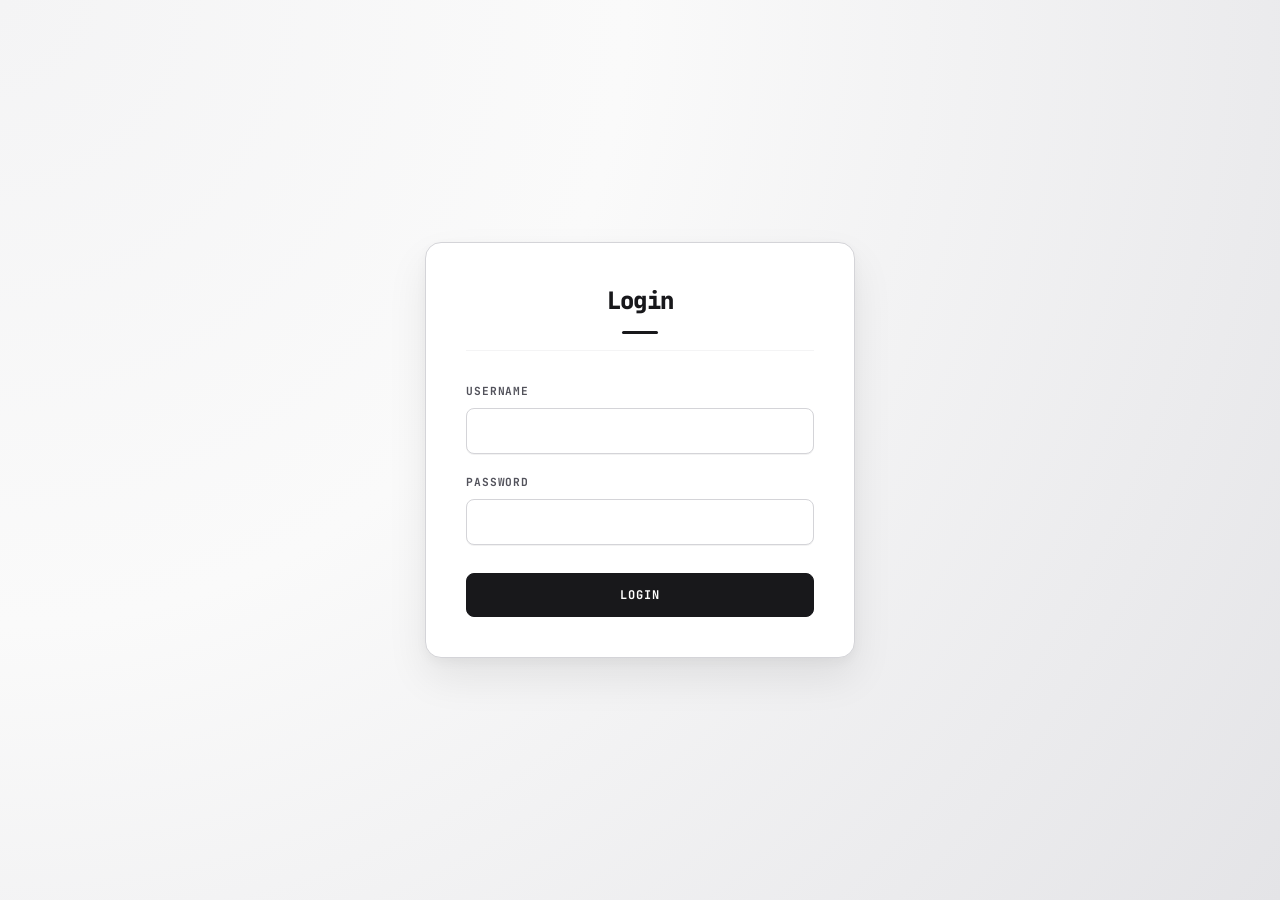
<file: login.html>
<!DOCTYPE html>
<html lang="en">
<head>
    <meta charset="UTF-8">
    <meta name="viewport" content="width=device-width, initial-scale=1.0">
    <link rel="stylesheet" href="src/style.css">
    <style>
        @import url('https://fonts.googleapis.com/css2?family=JetBrains+Mono:wght@300;400;500;600;700;800&display=swap');
        * {
            margin: 0;
            padding: 0;
            box-sizing: border-box;
            font-family: "JetBrains Mono", monospace;
        }
        html { font-size: 16px; }
        body {
            min-height: 100vh;
            display: flex;
            align-items: center;
            justify-content: center;
            background: radial-gradient(circle at top left, #f4f4f5 0%, #fafafa 40%, #e4e4e7 100%);
            color: #09090b;
            padding: 1.5rem;
            -webkit-font-smoothing: antialiased;
        }
        .lgn-main { width: 100%; max-width: 430px; }
        .lgn-container {
            width: 100%;
            background: #ffffff;
            border: 1px solid #d4d4d8;
            border-radius: 1rem;
            padding: 2.5rem;
            box-shadow: 0 20px 40px rgba(0, 0, 0, 0.08), 0 4px 12px rgba(0, 0, 0, 0.04);
        }
        .lgn-heading {
            font-size: 1.5rem;
            font-weight: 800;
            letter-spacing: -0.04em;
            text-align: center;
            color: #18181b;
            margin-bottom: 2rem;
            padding-bottom: 1rem;
            border-bottom: 1px solid #f4f4f5;
        }
        .lgn-heading::after {
            content: "";
            display: block;
            width: 36px;
            height: 3px;
            background: #18181b;
            border-radius: 999px;
            margin: 0.75rem auto 0;
        }
        .lgn-form form { display: flex; flex-direction: column; gap: 1.25rem; }
        .lgn-form form > div { display: flex; flex-direction: column; gap: 0.5rem; }
        .lgn-form label {
            color: #52525b;
            font-size: 0.7rem;
            font-weight: 700;
            text-transform: uppercase;
            letter-spacing: 0.08em;
        }
        .lgn-form input[type="text"],
        .lgn-form input[type="password"] {
            width: 100%;
            padding: 0.8rem 0.9rem;
            background: #ffffff;
            color: #18181b;
            border: 1px solid #d4d4d8;
            border-radius: 0.5rem;
            outline: none;
            font-family: "JetBrains Mono", monospace;
            font-size: 0.875rem;
            font-weight: 500;
        }
        .lgn-form input:focus {
            border-color: #18181b;
            box-shadow: 0 0 0 3px rgba(24, 24, 27, 0.08);
        }
        .lgn-btn-grp { margin-top: 0.5rem; }
        .lgn-button {
            width: 100%;
            min-height: 44px;
            padding: 0.75rem 1rem;
            border: 1px solid #18181b;
            border-radius: 0.5rem;
            background: #18181b;
            color: #ffffff;
            font-family: "JetBrains Mono", monospace;
            font-size: 0.75rem;
            font-weight: 700;
            text-transform: uppercase;
            letter-spacing: 0.08em;
            cursor: pointer;
        }
        .login-error {
            padding: 0.75rem 0.9rem;
            border: 1px solid #fecdd3;
            border-radius: 0.5rem;
            background: #fff1f2;
            color: #9f1239;
            font-size: 0.75rem;
            font-weight: 600;
        }
    </style>
    <title>Login</title>
</head>
<body>
    <main class="lgn-main">
        <div class="lgn-container">
            <div class="lgn-heading">Login</div>
            <div class="lgn-form">
                <form id="loginForm">
                    <div>
                        <label for="username">Username</label>
                        <input type="text" name="username" id="username" autocomplete="username" required>
                    </div>
                    <div>
                        <label for="password">Password</label>
                        <input type="password" name="password" id="password" autocomplete="current-password" required>
                    </div>
                    <div id="loginError" class="login-error" hidden></div>
                    <div class="lgn-btn-grp">
                        <button type="submit" class="lgn-button" id="loginButton">Login</button>
                    </div>
                </form>
            </div>
        </div>
    </main>
    <script>
        var loginForm = document.getElementById('loginForm');
        var loginButton = document.getElementById('loginButton');
        var loginError = document.getElementById('loginError');

        loginForm.addEventListener('submit', async function (event) {
            event.preventDefault();
            loginError.hidden = true;
            loginError.textContent = '';
            loginButton.disabled = true;
            loginButton.textContent = 'Logging in...';
            
            var formData = new FormData(loginForm);
            
            try {
                var response = await fetch('auth.php', {
                    method: 'POST',
                    body: formData,
                    credentials: 'same-origin'
                });
                
                var data = await response.json();
                
                if (!response.ok) {
                    throw new Error(data.statusDescription || 'Login failed.');
                }

                window.location.href = data.responseBody || 'index.html';
            } catch (error) {
                loginError.textContent = error.message;
                loginError.hidden = false;
                loginButton.disabled = false;
                loginButton.textContent = 'Login';
            }
        });
    </script>
</body>
</html>
</file>
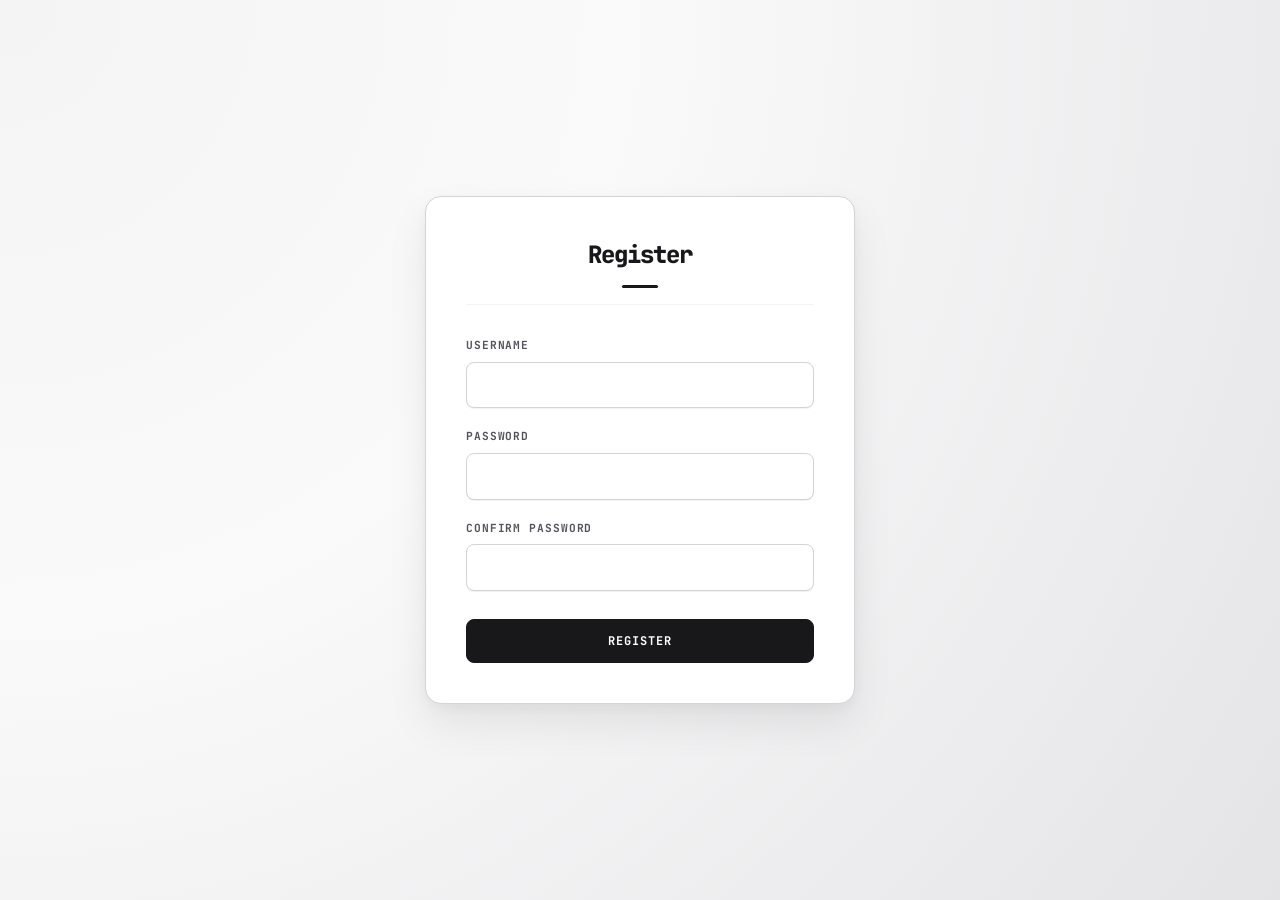
<file: register.html>
<!DOCTYPE html>
<html lang="en">
<head>
    <meta charset="UTF-8">
    <meta name="viewport" content="width=device-width, initial-scale=1.0">
    <link rel="stylesheet" href="src/style.css">
    <style>
        @import url('https://fonts.googleapis.com/css2?family=JetBrains+Mono:wght@300;400;500;600;700;800&display=swap');
        * {
            margin: 0;
            padding: 0;
            box-sizing: border-box;
            font-family: "JetBrains Mono", monospace;
        }
        html { font-size: 16px; }
        body {
            min-height: 100vh;
            display: flex;
            align-items: center;
            justify-content: center;
            background: radial-gradient(circle at top left, #f4f4f5 0%, #fafafa 40%, #e4e4e7 100%);
            color: #09090b;
            padding: 1.5rem;
            -webkit-font-smoothing: antialiased;
        }
        .lgn-main { width: 100%; max-width: 430px; }
        .lgn-container {
            width: 100%;
            background: #ffffff;
            border: 1px solid #d4d4d8;
            border-radius: 1rem;
            padding: 2.5rem;
            box-shadow: 0 20px 40px rgba(0, 0, 0, 0.08), 0 4px 12px rgba(0, 0, 0, 0.04);
        }
        .lgn-heading {
            font-size: 1.5rem;
            font-weight: 800;
            letter-spacing: -0.04em;
            text-align: center;
            color: #18181b;
            margin-bottom: 2rem;
            padding-bottom: 1rem;
            border-bottom: 1px solid #f4f4f5;
        }
        .lgn-heading::after {
            content: "";
            display: block;
            width: 36px;
            height: 3px;
            background: #18181b;
            border-radius: 999px;
            margin: 0.75rem auto 0;
        }
        .lgn-form form { display: flex; flex-direction: column; gap: 1.25rem; }
        .lgn-form form > div { display: flex; flex-direction: column; gap: 0.5rem; }
        .lgn-form label {
            color: #52525b;
            font-size: 0.7rem;
            font-weight: 700;
            text-transform: uppercase;
            letter-spacing: 0.08em;
        }
        .lgn-form input[type="text"],
        .lgn-form input[type="password"] {
            width: 100%;
            padding: 0.8rem 0.9rem;
            background: #ffffff;
            color: #18181b;
            border: 1px solid #d4d4d8;
            border-radius: 0.5rem;
            outline: none;
            font-family: "JetBrains Mono", monospace;
            font-size: 0.875rem;
            font-weight: 500;
        }
        .lgn-form input:focus {
            border-color: #18181b;
            box-shadow: 0 0 0 3px rgba(24, 24, 27, 0.08);
        }
        .lgn-btn-grp { margin-top: 0.5rem; }
        .lgn-button {
            width: 100%;
            min-height: 44px;
            padding: 0.75rem 1rem;
            border: 1px solid #18181b;
            border-radius: 0.5rem;
            background: #18181b;
            color: #ffffff;
            font-family: "JetBrains Mono", monospace;
            font-size: 0.75rem;
            font-weight: 700;
            text-transform: uppercase;
            letter-spacing: 0.08em;
            cursor: pointer;
        }
        .login-error {
            padding: 0.75rem 0.9rem;
            border: 1px solid #fecdd3;
            border-radius: 0.5rem;
            background: #fff1f2;
            color: #9f1239;
            font-size: 0.75rem;
            font-weight: 600;
        }
    </style>
    <title>Register</title>
</head>
<body>
    <main class="lgn-main">
        <div class="lgn-container">
            <div class="lgn-heading">Register</div>
            <div class="lgn-form">
                <form id="registerForm">
                    <div>
                        <label for="username">Username</label>
                        <input type="text" name="username" id="username" autocomplete="username" required>
                    </div>
                    <div>
                        <label for="password">Password</label>
                        <input type="password" name="password" id="password" autocomplete="new-password" required>
                    </div>
                    <div>
                        <label for="cnf_password">Confirm Password</label>
                        <input type="password" name="cnf_password" id="cnf_password" autocomplete="new-password" required>
                    </div>
                    <div id="registerError" class="login-error" hidden></div>
                    <div class="lgn-btn-grp">
                        <button type="submit" class="lgn-button" id="registerButton">Register</button>
                    </div>
                </form>
            </div>
        </div>
    </main>
    <script>
        var registerForm = document.getElementById('registerForm');
        var registerButton = document.getElementById('registerButton');
        var registerError = document.getElementById('registerError');

        registerForm.addEventListener('submit', async function (event) {
            event.preventDefault();
            registerError.hidden = true;
            registerError.textContent = '';

            var password = document.getElementById('password').value;
            var cnfPassword = document.getElementById('cnf_password').value;

            if (password !== cnfPassword) {
                registerError.textContent = 'Passwords do not match.';
                registerError.hidden = false;
                return;
            }

            registerButton.disabled = true;
            registerButton.textContent = 'Registering...';
            
            var formData = new FormData(registerForm);
            
            try {
                var response = await fetch('auth.php?action=register', {
                    method: 'POST',
                    body: formData,
                    credentials: 'same-origin'
                });
                
                var data = await response.json();
                
                if (!response.ok) {
                    throw new Error(data.statusDescription || 'Registration failed.');
                }

                window.location.href = data.responseBody || 'login.html';
            } catch (error) {
                registerError.textContent = error.message;
                registerError.hidden = false;
                registerButton.disabled = false;
                registerButton.textContent = 'Register';
            }
        });
    </script>
</body>
</html>
</file>
